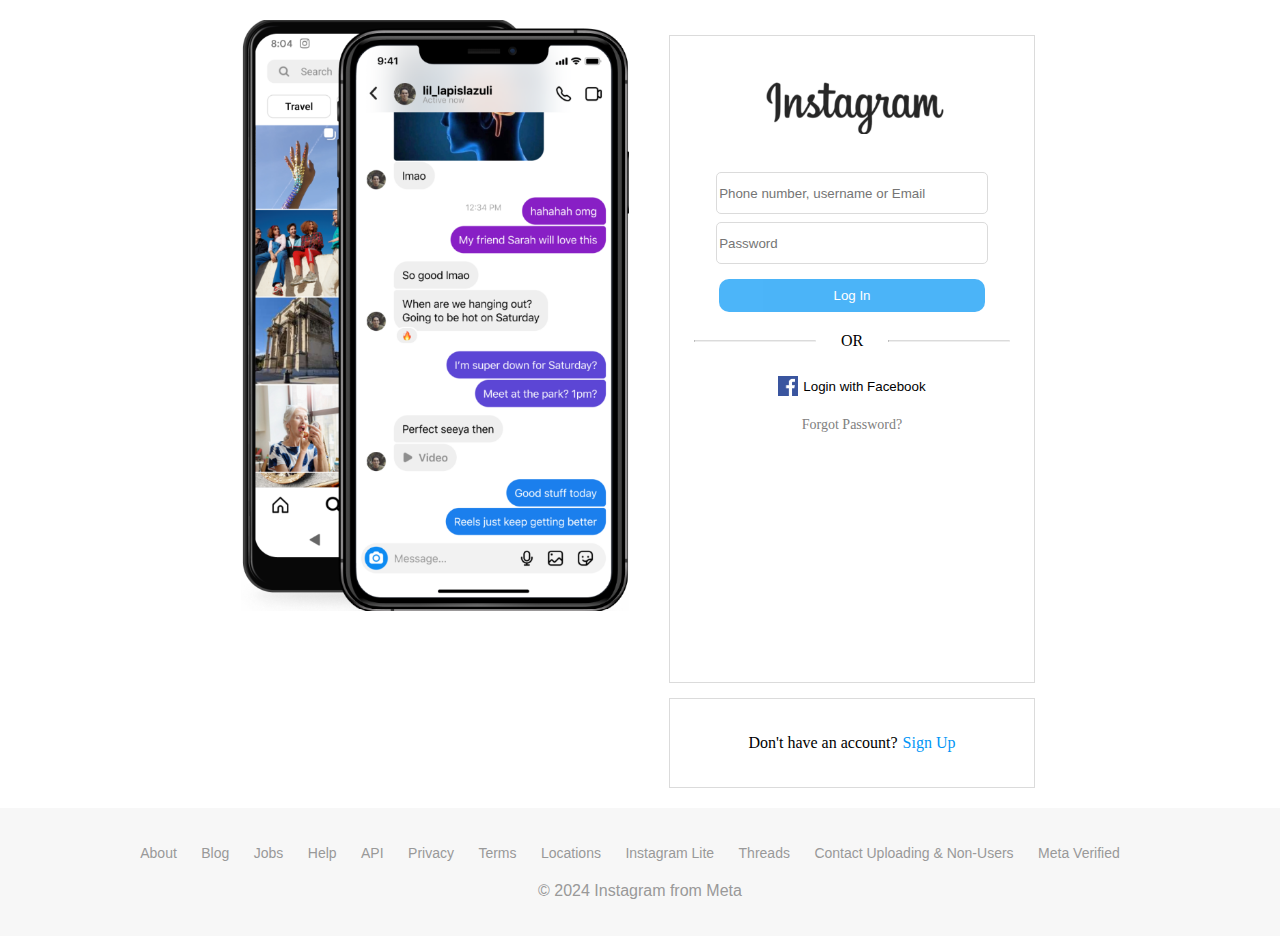
<file: index.html>
<!DOCTYPE html>
<html lang="en">
  <head>
    <meta charset="UTF-8" />
    <meta name="viewport" content="width=device-width, initial-scale=1.0" />
    <title>Instagram Landing Page</title>
    <link
      rel="stylesheet"
      href="https://cdnjs.cloudflare.com/ajax/libs/font-awesome/5.15.4/css/all.min.css"
      integrity="sha512-KLLZRAR3qNSfllL5rK/95HkTsmzvS1BcUhY0XUqfNvHLMz32y2P5KpuU+zgwxvTezNKx4wZ9lwemSbYlT2nwIg=="
      crossorigin="anonymous"
    />
    <link rel="stylesheet" href="./style.css" />
  </head>
  <body>
    <div class="container">
      <div class="left-image">
        <img src="mob.png" alt="Mobile Image" />
      </div>
      <div class="right-content">
        <div class="div-login">
          <div class="div-logo">
            <div class="insta-logo">
              <img src="logo.png" alt="Logo" />
            </div>
            <div class="form-div">
              <form action="#" class="login-form">
                <div class="div">
                  <input
                    type="text"
                    placeholder="Phone number, username or Email"
                    required
                  />
                </div>
                <div class="div">
                  <input type="password" placeholder="Password" required />
                </div>
                <div style="margin-top: 15px" class="div">
                  <button type="submit">Log In</button>
                </div>
              </form>
            </div>
          </div>
          <div class="div-mid">
            <hr />
            <span>OR</span>
            <hr />
          </div>
          <div style="height: 35px" class="div"></div>
          <div class="div-fb">
            <button type="button">
              <img src="/images.png" alt="" />
              Login with Facebook
            </button>
          </div>
          <div style="margin-top: 20px" class="div">
            <a href="">Forgot Password?</a>
          </div>
        </div>
        <div class="div-two">
          <p>Don't have an account?</p>
          <a href="">
            <span style="margin-left: 5px">Sign Up</span>
          </a>
        </div>
      </div>
    </div>
    <div class="container">
      <footer class="instagram-footer">
        <nav class="footer-nav">
          <ul class="footer-nav-list">
            <li><a href="#" class="footer-nav-link">About</a></li>
            <li><a href="#" class="footer-nav-link">Blog</a></li>
            <li><a href="#" class="footer-nav-link">Jobs</a></li>
            <li><a href="#" class="footer-nav-link">Help</a></li>
            <li><a href="#" class="footer-nav-link">API</a></li>
            <li><a href="#" class="footer-nav-link">Privacy</a></li>
            <li><a href="#" class="footer-nav-link">Terms</a></li>
            <li><a href="#" class="footer-nav-link">Locations</a></li>
            <li><a href="#" class="footer-nav-link">Instagram Lite</a></li>
            <li><a href="#" class="footer-nav-link">Threads</a></li>
            <li>
              <a href="#" class="footer-nav-link"
                >Contact Uploading & Non-Users</a
              >
            </li>
            <li><a href="#" class="footer-nav-link">Meta Verified</a></li>
          </ul>
        </nav>
        <p class="copyright">© 2024 Instagram from Meta</p>
      </footer>
    </div>
  </body>
</html>
</file>
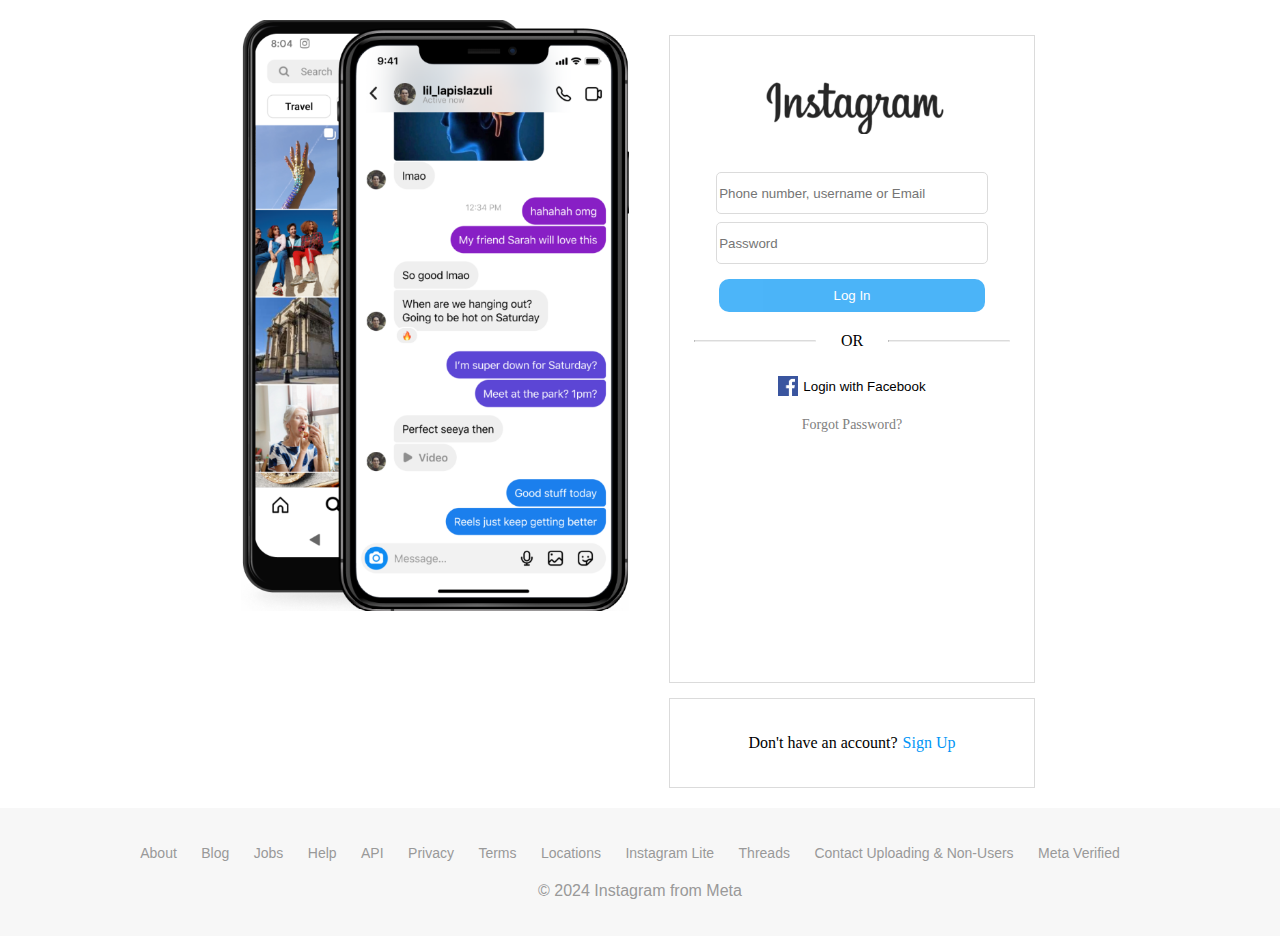
<file: instagram.html>
<!DOCTYPE html>
<html lang="en">
  <head>
    <meta charset="UTF-8" />
    <meta name="viewport" content="width=device-width, initial-scale=1.0" />
    <title>Instagram Landing Page</title>
    <link
      rel="stylesheet"
      href="https://cdnjs.cloudflare.com/ajax/libs/font-awesome/5.15.4/css/all.min.css"
      integrity="sha512-KLLZRAR3qNSfllL5rK/95HkTsmzvS1BcUhY0XUqfNvHLMz32y2P5KpuU+zgwxvTezNKx4wZ9lwemSbYlT2nwIg=="
      crossorigin="anonymous"
    />
    <link rel="stylesheet" href="/instagram.css" />
  </head>
  <body>
    <div class="container">
      <div class="left-image">
        <img src="mob.png" alt="Mobile Image" />
      </div>
      <div class="right-content">
        <div class="div-login">
          <div class="div-logo">
            <div class="insta-logo">
              <img src="logo.png" alt="Logo" />
            </div>
            <div class="form-div">
              <form action="#" class="login-form">
                <div class="div">
                  <input
                    type="text"
                    placeholder="Phone number, username or Email"
                    required
                  />
                </div>
                <div class="div">
                  <input type="password" placeholder="Password" required />
                </div>
                <div style="margin-top: 15px" class="div">
                  <button type="submit">Log In</button>
                </div>
              </form>
            </div>
          </div>
          <div class="div-mid">
            <hr />
            <span>OR</span>
            <hr />
          </div>
          <div style="height: 35px" class="div"></div>
          <div class="div-fb">
            <button type="button">
              <img src="/images.png" alt="" />
              Login with Facebook
            </button>
          </div>
          <div style="margin-top: 20px" class="div">
            <a href="">Forgot Password?</a>
          </div>
        </div>
        <div class="div-two">
          <p>Don't have an account?</p>
          <a href="">
            <span style="margin-left: 5px">Sign Up</span>
          </a>
        </div>
      </div>
    </div>
    <div class="container">
      <footer class="instagram-footer">
        <nav class="footer-nav">
          <ul class="footer-nav-list">
            <li><a href="#" class="footer-nav-link">About</a></li>
            <li><a href="#" class="footer-nav-link">Blog</a></li>
            <li><a href="#" class="footer-nav-link">Jobs</a></li>
            <li><a href="#" class="footer-nav-link">Help</a></li>
            <li><a href="#" class="footer-nav-link">API</a></li>
            <li><a href="#" class="footer-nav-link">Privacy</a></li>
            <li><a href="#" class="footer-nav-link">Terms</a></li>
            <li><a href="#" class="footer-nav-link">Locations</a></li>
            <li><a href="#" class="footer-nav-link">Instagram Lite</a></li>
            <li><a href="#" class="footer-nav-link">Threads</a></li>
            <li>
              <a href="#" class="footer-nav-link"
                >Contact Uploading & Non-Users</a
              >
            </li>
            <li><a href="#" class="footer-nav-link">Meta Verified</a></li>
          </ul>
        </nav>
        <p class="copyright">© 2024 Instagram from Meta</p>
      </footer>
    </div>
  </body>
</html>
</file>
<file: style.css>
.container {
  display: flex;
}

body {
  margin: 0;
}

.left-image {
  flex: 1;
}

.left-image img {
  padding-left: 239px;
  padding-top: 20px;
  max-width: 61%;
  height: auto;
}

.right-content {
  flex: 1;
  display: flex;
  flex-direction: column;
  padding-top: 20px;
}

.div-login {
  height: 72vh;
  margin: 15px 245px 0px 29px;
  border: 1px solid #dbdbdb;
  box-sizing: border-box;
}

.div-logo img {
  width: 194px;
  height: 60px;
}

.div {
  margin-bottom: 8px;
  display: flex;
  justify-content: center;
}

.insta-logo {
  margin-bottom: 20px;
  display: flex;
  justify-content: center;
  margin-top: 40px;
}

.form-div {
  margin-top: 36px;
}

.div input {
  height: 38px;
  width: 73%;
  border: 1px solid #dbdbdb;
  border-radius: 5px;
}

.div button {
  width: 73%;
  background-color: #0095f6;
  color: white;
  border-radius: 10px;
  opacity: 0.7;
  border: none;
  height: 33px;
}

hr {
  border-top: 1px solid #dbdbdb;
  width: 120px;
}

.div-mid {
  margin-top: 20px;
  height: 0;
  display: flex;
  flex-direction: row;
}

.div-fb {
  margin-bottom: 8px;
  display: flex;
  justify-content: center;
}

.div-fb img {
  width: 20px;
  padding-right: 5px;
}

.div-fb button {
  border: none;
  background-color: white;
  display: flex;
  align-items: center;
  cursor: pointer;
}

.div a {
  font-size: 14px;
  color: grey;
  text-decoration: none;
}

.div-two {
  height: 10vh;
  margin: 15px 245px 0px 29px;
  border: 1px solid #dbdbdb;
  box-sizing: border-box;
  display: flex;
  justify-content: center;
  align-items: center;
}

.div-two span {
  color: #0095f6;
}

.div-two a {
  text-decoration: none;
}

.instagram-footer {
  background-color: #f7f7f7;
  padding: 20px;
  text-align: center;
  font-family: Arial, sans-serif;
  width: 100%;
  margin-top: 20px;
}

.footer-nav-list {
  list-style-type: none;
  padding: 0;
}

.footer-nav-list li {
  display: inline;
  margin-right: 20px;
}

.footer-nav-link {
  text-decoration: none;
  color: #555;
}

.footer-nav-link:hover {
  color: #000;
}

.copyright {
  margin-top: 20px;
  color: #999;
}

.instagram-footer a {
  font-size: 14px;
  font-weight: 400;
  color: #999;
}

@media only screen and (max-width: 992px) {
  .left-image img {
    padding-left: 180px;
  }
  .insta-logo {
    margin-top: 17px;
  }
  .form-div {
    margin-top: 10px;
  }
}

@media only screen and (max-width: 768px) {
  .left-image {
    display: none;
  }
  .right-content {
    margin-left: 26%;
  }
  .div-login {
    width: 58%;
  }
  .div-two {
    width: 58%;
  }
}

@media only screen and (max-width: 768px) {
  .right-content {
    width: 75%;
  }
  .instagram-footer a {
    font-size: 11px;
  }
  .copyright {
    font-size: 13px;
  }
}
</file>
<file: instagram.css>
.container {
  display: flex;
}

body {
  margin: 0;
}

.left-image {
  flex: 1;
}

.left-image img {
  padding-left: 239px;
  padding-top: 20px;
  max-width: 61%;
  height: auto;
}

.right-content {
  flex: 1;
  display: flex;
  flex-direction: column;
  padding-top: 20px;
}

.div-login {
  height: 72vh;
  margin: 15px 245px 0px 29px;
  border: 1px solid #dbdbdb;
  box-sizing: border-box;
}

.div-logo img {
  width: 194px;
  height: 60px;
}

.div {
  margin-bottom: 8px;
  display: flex;
  justify-content: center;
}

.insta-logo {
  margin-bottom: 20px;
  display: flex;
  justify-content: center;
  margin-top: 40px;
}

.form-div {
  margin-top: 36px;
}

.div input {
  height: 38px;
  width: 73%;
  border: 1px solid #dbdbdb;
  border-radius: 5px;
}

.div button {
  width: 73%;
  background-color: #0095f6;
  color: white;
  border-radius: 10px;
  opacity: 0.7;
  border: none;
  height: 33px;
}

hr {
  border-top: 1px solid #dbdbdb;
  width: 120px;
}

.div-mid {
  margin-top: 20px;
  height: 0;
  display: flex;
  flex-direction: row;
}

.div-fb {
  margin-bottom: 8px;
  display: flex;
  justify-content: center;
}

.div-fb img {
  width: 20px;
  padding-right: 5px;
}

.div-fb button {
  border: none;
  background-color: white;
  display: flex;
  align-items: center;
  cursor: pointer;
}

.div a {
  font-size: 14px;
  color: grey;
  text-decoration: none;
}

.div-two {
  height: 10vh;
  margin: 15px 245px 0px 29px;
  border: 1px solid #dbdbdb;
  box-sizing: border-box;
  display: flex;
  justify-content: center;
  align-items: center;
}

.div-two span {
  color: #0095f6;
}

.div-two a {
  text-decoration: none;
}

.instagram-footer {
  background-color: #f7f7f7;
  padding: 20px;
  text-align: center;
  font-family: Arial, sans-serif;
  width: 100%;
  margin-top: 20px;
}

.footer-nav-list {
  list-style-type: none;
  padding: 0;
}

.footer-nav-list li {
  display: inline;
  margin-right: 20px;
}

.footer-nav-link {
  text-decoration: none;
  color: #555;
}

.footer-nav-link:hover {
  color: #000;
}

.copyright {
  margin-top: 20px;
  color: #999;
}

.instagram-footer a {
  font-size: 14px;
  font-weight: 400;
  color: #999;
}

@media only screen and (max-width: 992px) {
  .left-image img {
    padding-left: 180px;
  }
  .insta-logo {
    margin-top: 17px;
  }
  .form-div {
    margin-top: 10px;
  }
}

@media only screen and (max-width: 768px) {
  .left-image {
    display: none;
  }
  .right-content {
    margin-left: 26%;
  }
  .div-login {
    width: 58%;
  }
  .div-two {
    width: 58%;
  }
}

@media only screen and (max-width: 768px) {
  .right-content {
    width: 75%;
  }
  .instagram-footer a {
    font-size: 11px;
  }
  .copyright {
    font-size: 13px;
  }
}
</file>
